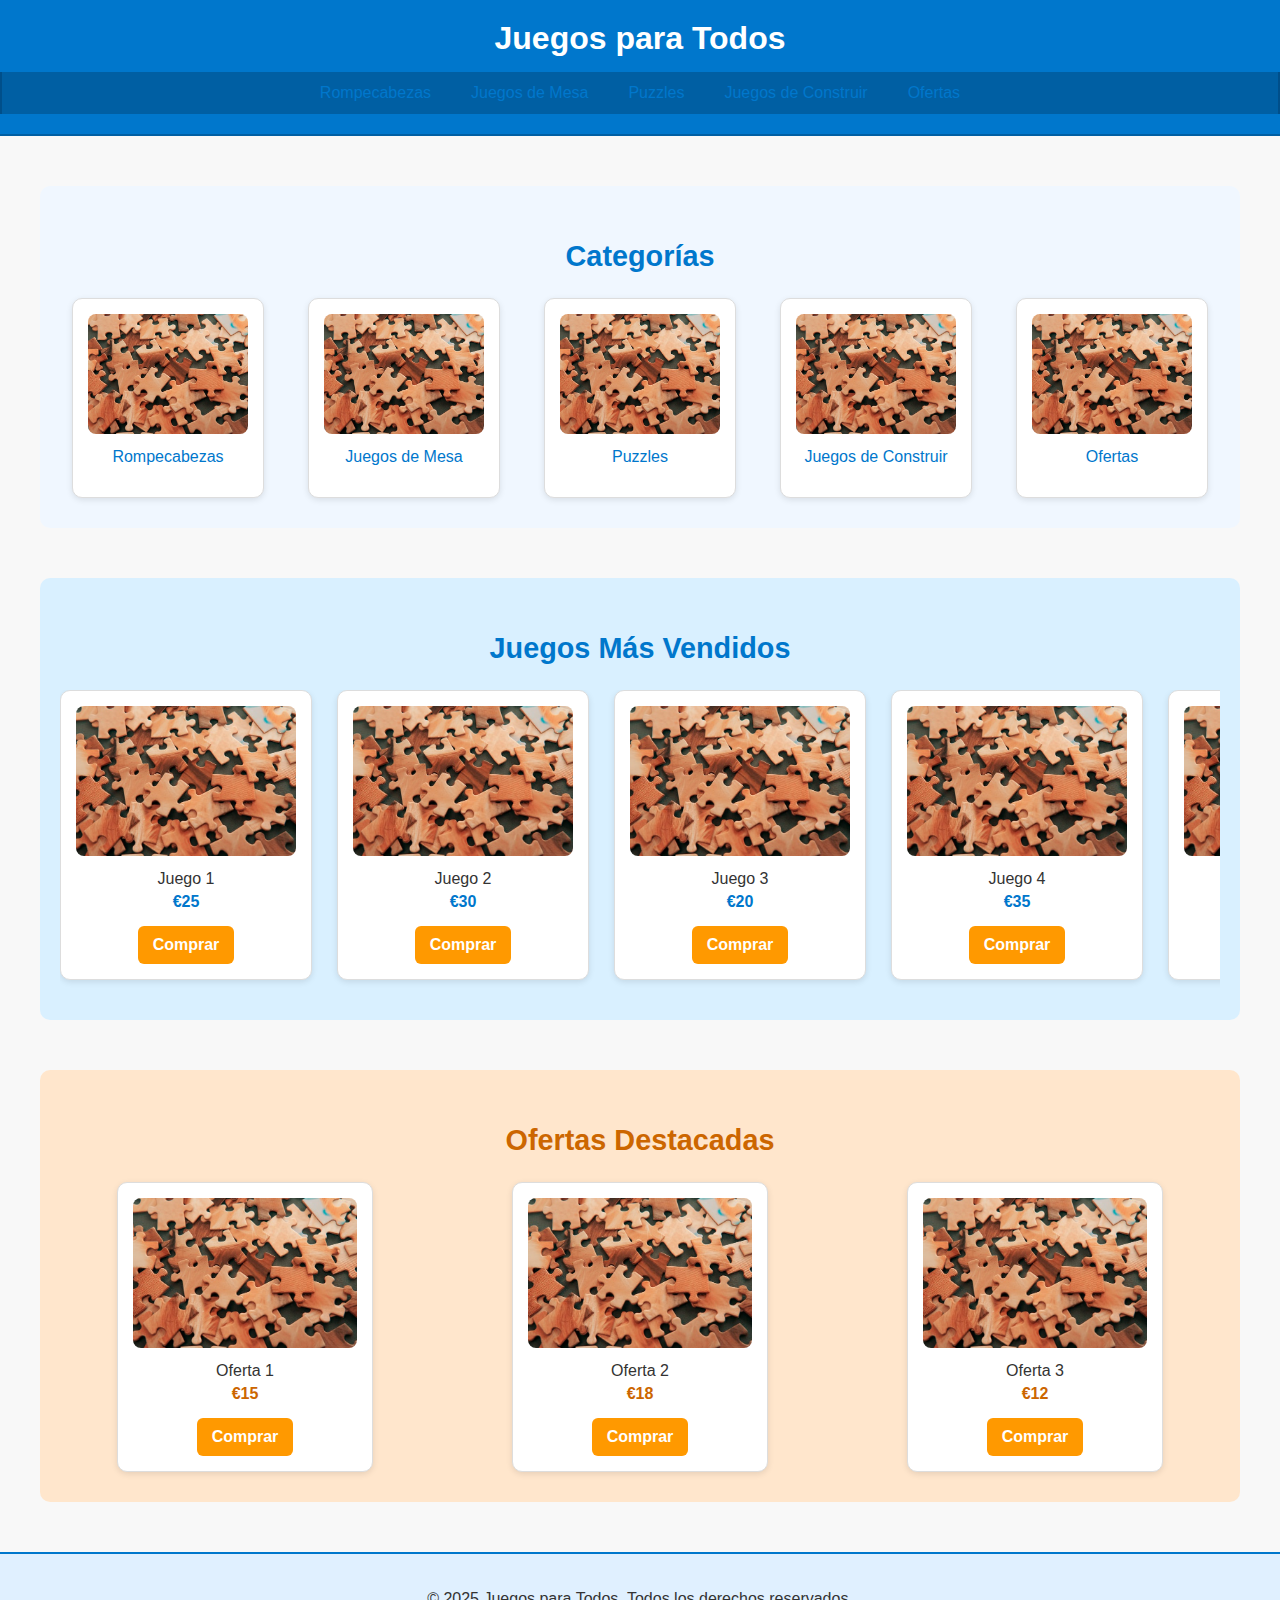
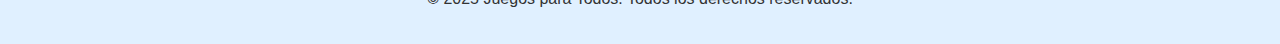
<file: index.html>
<!DOCTYPE html>
<html lang="es">
<head>
  <meta charset="UTF-8">
  <meta name="viewport" content="width=device-width, initial-scale=1.0">
  <title>Juegos para Todos</title>
  <link rel="stylesheet" href="css/style.css">  <!-- Estilos generales -->
  <link rel="stylesheet" href="css/index.css">  <!-- Estilos específicos de index -->
</head>
<body>

  <!-- HEADER -->
  <header>
    <h1>Juegos para Todos</h1>
    <nav class="nav-container">
      <ul>
        <li><a href="rompecabezas.html">Rompecabezas</a></li>
        <li><a href="juegos-de-mesa.html">Juegos de Mesa</a></li>
        <li><a href="puzzles.html">Puzzles</a></li>
        <li><a href="juegos-de-construir.html">Juegos de Construir</a></li>
        <li><a href="ofertas.html">Ofertas</a></li>
      </ul>
    </nav>
  </header>

  <!-- CONTENEDOR PRINCIPAL -->
  <div class="main-container">
  
  <!-- SECCIÓN CATEGORÍAS -->
<section class="categorias">
  <h2>Categorías</h2>
  <div class="categorias-grid">
    <div class="categoria-item">
      <img src="img/puzzle.jpg" alt="Rompecabezas">
      <p>Rompecabezas</p>
    </div>
    <div class="categoria-item">
      <img src="img/puzzle.jpg" alt="Juegos de Mesa">
      <p>Juegos de Mesa</p>
    </div>
    <div class="categoria-item">
      <img src="img/puzzle.jpg" alt="Puzzles">
      <p>Puzzles</p>
    </div>
    <div class="categoria-item">
      <img src="img/puzzle.jpg" alt="Juegos de Construir">
      <p>Juegos de Construir</p>
    </div>
    <div class="categoria-item">
      <img src="img/puzzle.jpg" alt="Ofertas">
      <p>Ofertas</p>
    </div>
  </div>
</section>

    <!-- JUEGOS MÁS VENDIDOS -->
    <section class="juegos-vendidos">
      <h2>Juegos Más Vendidos</h2>
      <div class="juegos-grid">
        <div class="juego-item">
          <img src="img/puzzle.jpg" alt="Juego 1">
          <p>Juego 1</p>
          <span>€25</span>
          <a href="#" class="amazon-btn">Comprar</a>
        </div>
        <div class="juego-item">
          <img src="img/puzzle.jpg" alt="Juego 2">
          <p>Juego 2</p>
          <span>€30</span>
          <a href="#" class="amazon-btn">Comprar</a>
        </div>
        <div class="juego-item">
          <img src="img/puzzle.jpg" alt="Juego 3">
          <p>Juego 3</p>
          <span>€20</span>
          <a href="#" class="amazon-btn">Comprar</a>
        </div>
        <div class="juego-item">
          <img src="img/puzzle.jpg" alt="Juego 4">
          <p>Juego 4</p>
          <span>€35</span>
          <a href="#" class="amazon-btn">Comprar</a>
        </div>
        <div class="juego-item">
          <img src="img/puzzle.jpg" alt="Juego 5">
          <p>Juego 5</p>
          <span>€28</span>
          <a href="#" class="amazon-btn">Comprar</a>
        </div>
        <div class="juego-item">
          <img src="img/puzzle.jpg" alt="Juego 6">
          <p>Juego 6</p>
          <span>€22</span>
          <a href="#" class="amazon-btn">Comprar</a>
        </div>
      </div>
    </section>

    <!-- OFERTAS DESTACADAS -->
    <section class="ofertas-destacadas">
      <h2>Ofertas Destacadas</h2>
      <div class="ofertas-grid">
        <div class="oferta-item">
          <img src="img/puzzle.jpg" alt="Oferta 1">
          <p>Oferta 1</p>
          <span>€15</span>
          <a href="#" class="amazon-btn">Comprar</a>
        </div>
        <div class="oferta-item">
          <img src="img/puzzle.jpg" alt="Oferta 2">
          <p>Oferta 2</p>
          <span>€18</span>
          <a href="#" class="amazon-btn">Comprar</a>
        </div>
        <div class="oferta-item">
          <img src="img/puzzle.jpg" alt="Oferta 3">
          <p>Oferta 3</p>
          <span>€12</span>
          <a href="#" class="amazon-btn">Comprar</a>
        </div>
      </div>
    </section>

  </div>

  <!-- FOOTER -->
  <footer>
    <p>© 2025 Juegos para Todos. Todos los derechos reservados.</p>
  </footer>

</body>
</html>
</file>
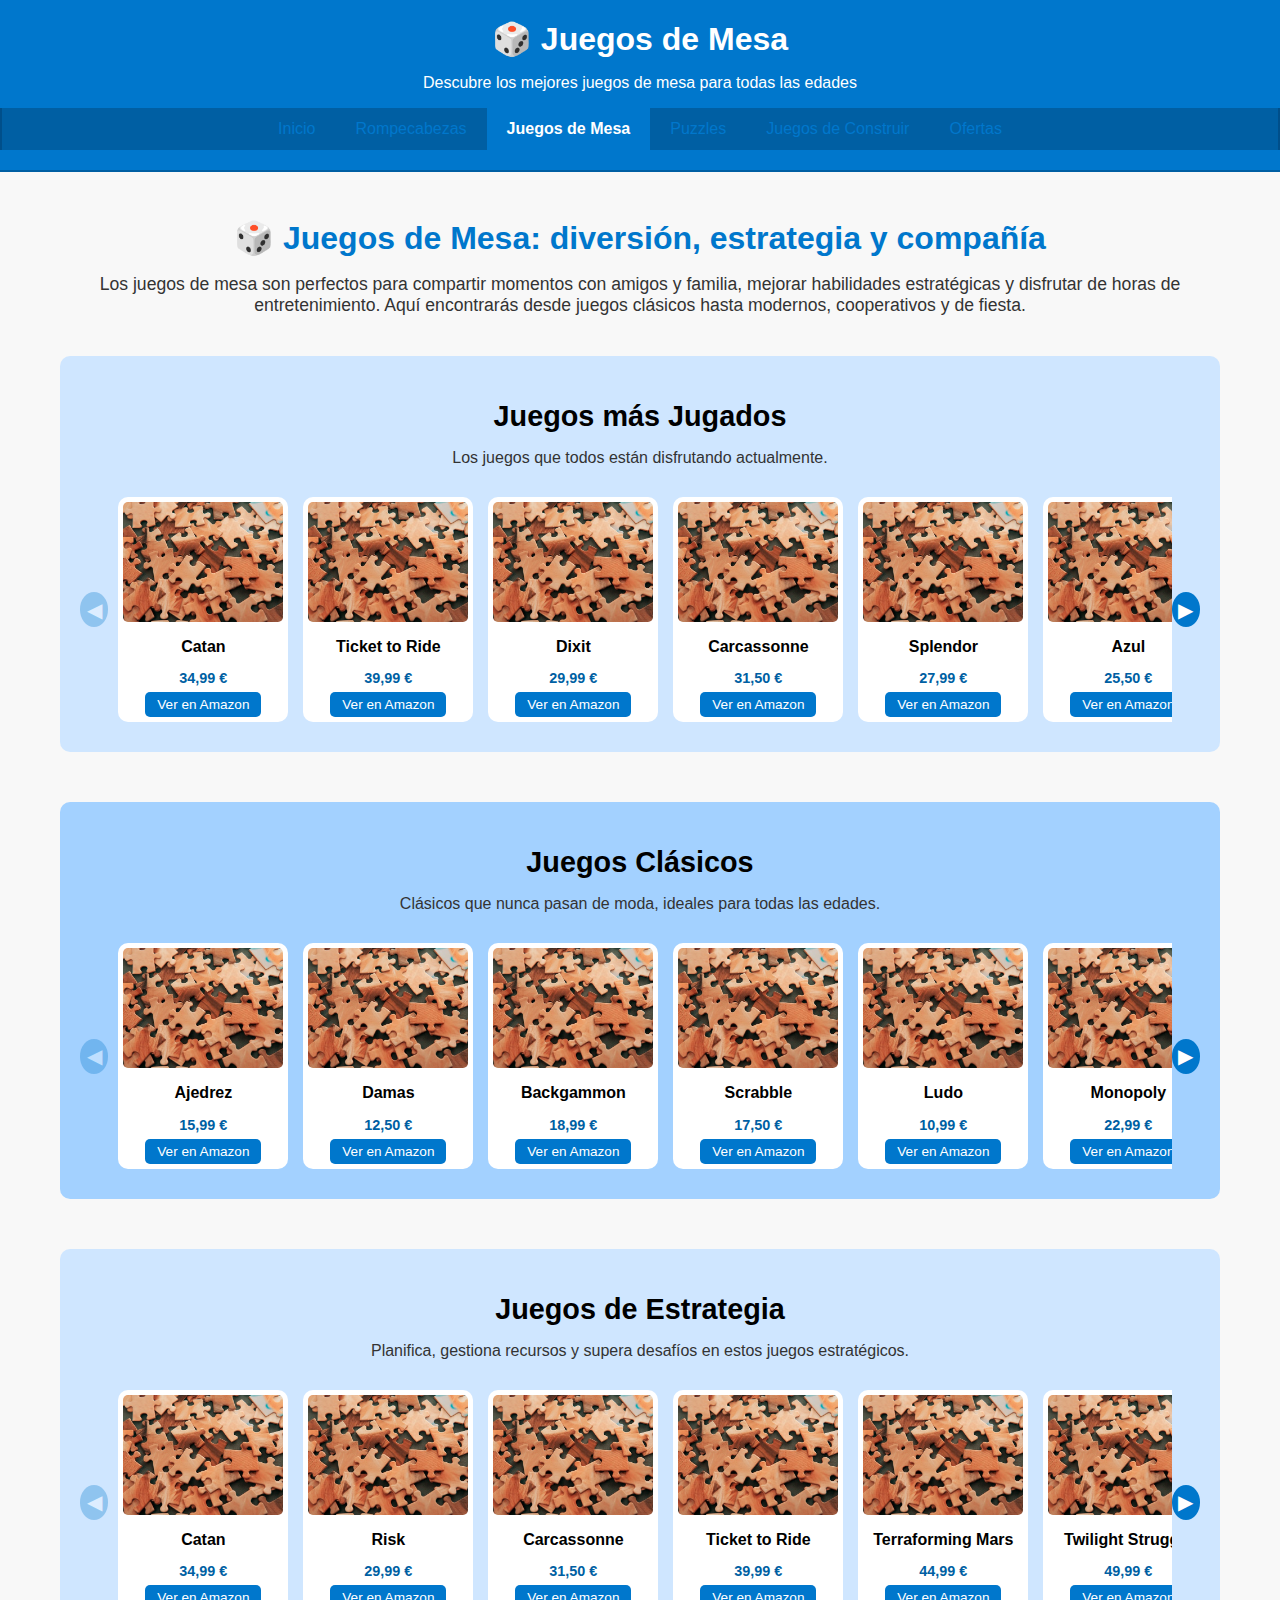
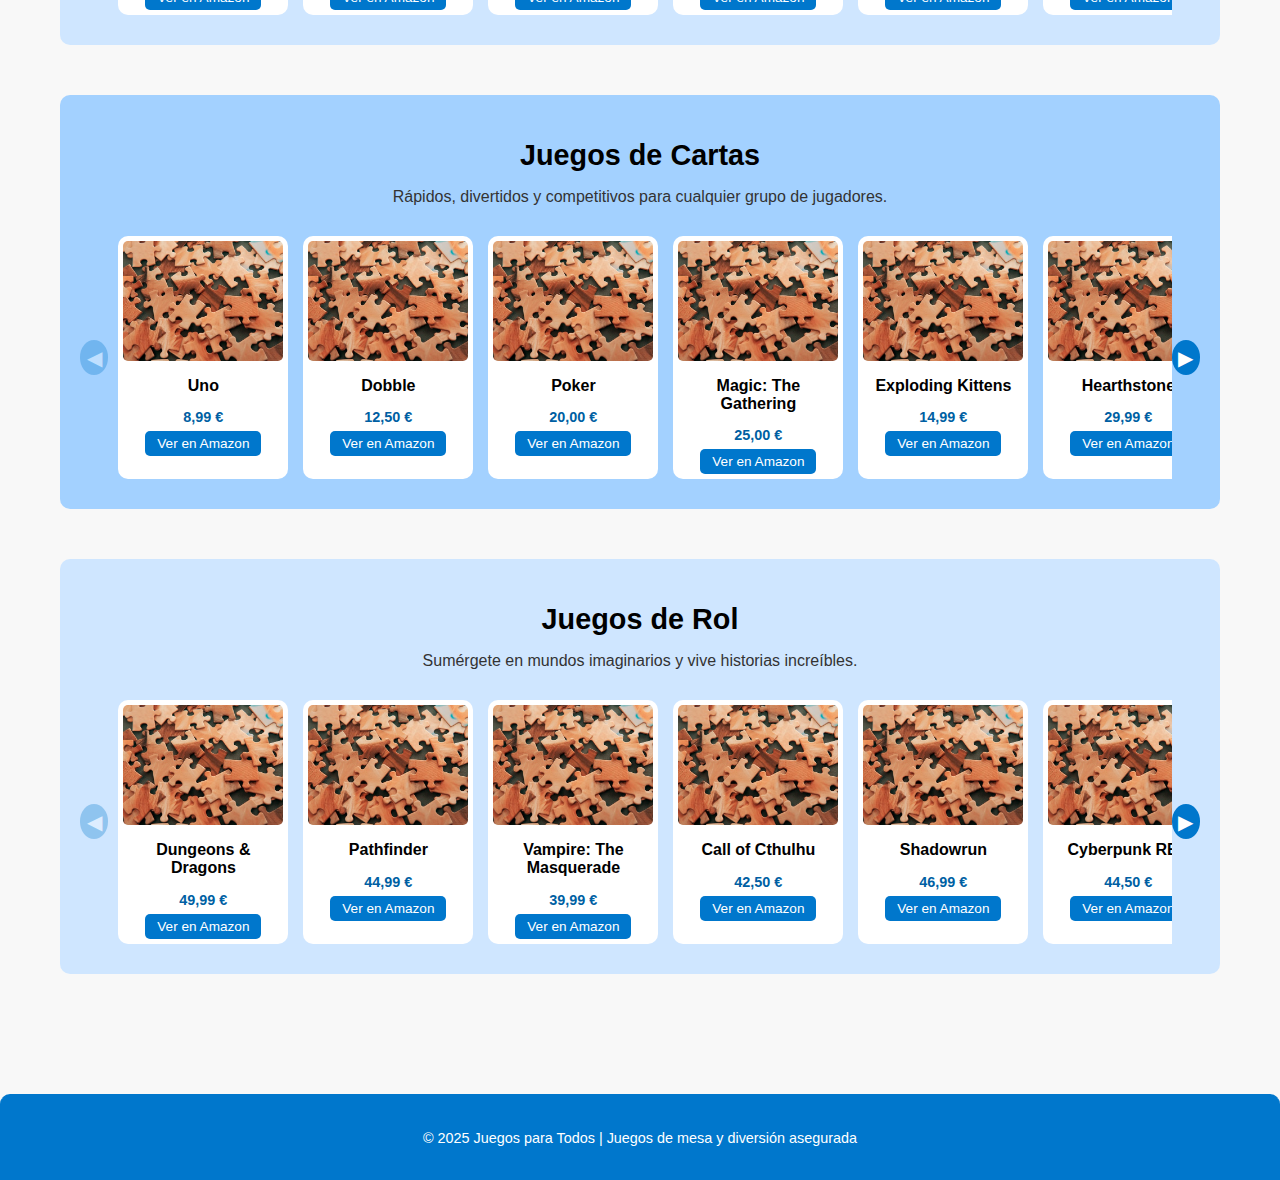
<file: juegos-de-mesa.html>
<!DOCTYPE html>
<html lang="es">
<head>
  <meta charset="UTF-8" />
  <meta name="viewport" content="width=device-width, initial-scale=1.0" />
  <title>Juegos de Mesa | Juegos para Todos</title>
  <link rel="stylesheet" href="css/style.css" />
  <link rel="stylesheet" href="css/juegos-de-mesa.css" />
</head>
<body>
  <!-- HEADER -->
  <header class="main-header">
    <h1>🎲 Juegos de Mesa</h1>
    <p>Descubre los mejores juegos de mesa para todas las edades</p>
    <nav class="nav-container">
      <ul>
        <li><a href="index.html">Inicio</a></li>
        <li><a href="rompecabezas.html">Rompecabezas</a></li>
        <li><a href="juegos-de-mesa.html" class="active">Juegos de Mesa</a></li>
        <li><a href="puzzles.html">Puzzles</a></li>
        <li><a href="juegos-de-construir.html">Juegos de Construir</a></li>
        <li><a href="ofertas.html">Ofertas</a></li>
      </ul>
    </nav>
  </header>

  <!-- CONTENIDO PRINCIPAL -->
  <main class="juegos-container">

    <!-- Introducción -->
    <section class="intro-juegos">
      <h2>🎲 Juegos de Mesa: diversión, estrategia y compañía</h2>
      <p>
        Los juegos de mesa son perfectos para compartir momentos con amigos y familia, mejorar habilidades estratégicas
        y disfrutar de horas de entretenimiento. Aquí encontrarás desde juegos clásicos hasta modernos, cooperativos y de fiesta.
      </p>
    </section>

    <!-- SECCIONES DE CATEGORÍAS -->
    <!-- Cada categoría tiene scroll horizontal con 8 productos -->
     
    <!-- 1. Juegos más Jugados -->
<section class="juego-category" id="mas-jugados">
  <h2>Juegos más Jugados</h2>
  <p>Los juegos que todos están disfrutando actualmente.</p>
  <div class="scroll-container">
    <button class="scroll-btn left" onclick="scrollLeft('mas-jugados-scroll')">◀</button>
    <div class="juego-scroll" id="mas-jugados-scroll">
      <div class="juego-item"><img src="img/puzzle.jpg" alt="Catan"><h3>Catan</h3><p class="price">34,99 €</p><a href="#" class="btn">Ver en Amazon</a></div>
      <div class="juego-item"><img src="img/puzzle.jpg" alt="Ticket to Ride"><h3>Ticket to Ride</h3><p class="price">39,99 €</p><a href="#" class="btn">Ver en Amazon</a></div>
      <div class="juego-item"><img src="img/puzzle.jpg" alt="Dixit"><h3>Dixit</h3><p class="price">29,99 €</p><a href="#" class="btn">Ver en Amazon</a></div>
      <div class="juego-item"><img src="img/puzzle.jpg" alt="Carcassonne"><h3>Carcassonne</h3><p class="price">31,50 €</p><a href="#" class="btn">Ver en Amazon</a></div>
      <div class="juego-item"><img src="img/puzzle.jpg" alt="Splendor"><h3>Splendor</h3><p class="price">27,99 €</p><a href="#" class="btn">Ver en Amazon</a></div>
      <div class="juego-item"><img src="img/puzzle.jpg" alt="Azul"><h3>Azul</h3><p class="price">25,50 €</p><a href="#" class="btn">Ver en Amazon</a></div>
      <div class="juego-item"><img src="img/puzzle.jpg" alt="Terraforming Mars"><h3>Terraforming Mars</h3><p class="price">44,99 €</p><a href="#" class="btn">Ver en Amazon</a></div>
      <div class="juego-item"><img src="img/puzzle.jpg" alt="7 Wonders"><h3>7 Wonders</h3><p class="price">37,99 €</p><a href="#" class="btn">Ver en Amazon</a></div>
    </div>
    <button class="scroll-btn right" onclick="scrollRight('mas-jugados-scroll')">▶</button>
  </div>
</section>

    <!-- 2. Juegos Clásicos -->
    <section class="juego-category" id="clasicos">
      <h2>Juegos Clásicos</h2>
      <p>Clásicos que nunca pasan de moda, ideales para todas las edades.</p>
      <div class="scroll-container">
        <button class="scroll-btn left" onclick="scrollLeft('clasicos-scroll')">◀</button>
        <div class="juego-scroll" id="clasicos-scroll">
          <div class="juego-item"><img src="img/puzzle.jpg" alt="Ajedrez"><h3>Ajedrez</h3><p class="price">15,99 €</p><a href="#" class="btn">Ver en Amazon</a></div>
          <div class="juego-item"><img src="img/puzzle.jpg" alt="Damas"><h3>Damas</h3><p class="price">12,50 €</p><a href="#" class="btn">Ver en Amazon</a></div>
          <div class="juego-item"><img src="img/puzzle.jpg" alt="Backgammon"><h3>Backgammon</h3><p class="price">18,99 €</p><a href="#" class="btn">Ver en Amazon</a></div>
          <div class="juego-item"><img src="img/puzzle.jpg" alt="Scrabble"><h3>Scrabble</h3><p class="price">17,50 €</p><a href="#" class="btn">Ver en Amazon</a></div>
          <div class="juego-item"><img src="img/puzzle.jpg" alt="Ludo"><h3>Ludo</h3><p class="price">10,99 €</p><a href="#" class="btn">Ver en Amazon</a></div>
          <div class="juego-item"><img src="img/puzzle.jpg" alt="Monopoly"><h3>Monopoly</h3><p class="price">22,99 €</p><a href="#" class="btn">Ver en Amazon</a></div>
          <div class="juego-item"><img src="img/puzzle.jpg" alt="Jenga"><h3>Jenga</h3><p class="price">14,99 €</p><a href="#" class="btn">Ver en Amazon</a></div>
          <div class="juego-item"><img src="img/puzzle.jpg" alt="Connect 4"><h3>Connect 4</h3><p class="price">11,99 €</p><a href="#" class="btn">Ver en Amazon</a></div>
        </div>
        <button class="scroll-btn right" onclick="scrollRight('clasicos-scroll')">▶</button>
      </div>
    </section>

    <!-- 3. Juegos de Estrategia -->
    <section class="juego-category" id="estrategia">
      <h2>Juegos de Estrategia</h2>
      <p>Planifica, gestiona recursos y supera desafíos en estos juegos estratégicos.</p>
      <div class="scroll-container">
        <button class="scroll-btn left" onclick="scrollLeft('estrategia-scroll')">◀</button>
        <div class="juego-scroll" id="estrategia-scroll">
          <div class="juego-item"><img src="img/puzzle.jpg" alt="Catan"><h3>Catan</h3><p class="price">34,99 €</p><a href="#" class="btn">Ver en Amazon</a></div>
          <div class="juego-item"><img src="img/puzzle.jpg" alt="Risk"><h3>Risk</h3><p class="price">29,99 €</p><a href="#" class="btn">Ver en Amazon</a></div>
          <div class="juego-item"><img src="img/puzzle.jpg" alt="Carcassonne"><h3>Carcassonne</h3><p class="price">31,50 €</p><a href="#" class="btn">Ver en Amazon</a></div>
          <div class="juego-item"><img src="img/puzzle.jpg" alt="Ticket to Ride"><h3>Ticket to Ride</h3><p class="price">39,99 €</p><a href="#" class="btn">Ver en Amazon</a></div>
          <div class="juego-item"><img src="img/puzzle.jpg" alt="Terraforming Mars"><h3>Terraforming Mars</h3><p class="price">44,99 €</p><a href="#" class="btn">Ver en Amazon</a></div>
          <div class="juego-item"><img src="img/puzzle.jpg" alt="Twilight Struggle"><h3>Twilight Struggle</h3><p class="price">49,99 €</p><a href="#" class="btn">Ver en Amazon</a></div>
          <div class="juego-item"><img src="img/puzzle.jpg" alt="Scythe"><h3>Scythe</h3><p class="price">54,50 €</p><a href="#" class="btn">Ver en Amazon</a></div>
          <div class="juego-item"><img src="img/puzzle.jpg" alt="7 Wonders"><h3>7 Wonders</h3><p class="price">37,99 €</p><a href="#" class="btn">Ver en Amazon</a></div>
        </div>
        <button class="scroll-btn right" onclick="scrollRight('estrategia-scroll')">▶</button>
      </div>
    </section>

    <!-- 4. Juegos de Cartas -->
    <section class="juego-category" id="cartas">
      <h2>Juegos de Cartas</h2>
      <p>Rápidos, divertidos y competitivos para cualquier grupo de jugadores.</p>
      <div class="scroll-container">
        <button class="scroll-btn left" onclick="scrollLeft('cartas-scroll')">◀</button>
        <div class="juego-scroll" id="cartas-scroll">
          <div class="juego-item"><img src="img/puzzle.jpg" alt="Uno"><h3>Uno</h3><p class="price">8,99 €</p><a href="#" class="btn">Ver en Amazon</a></div>
          <div class="juego-item"><img src="img/puzzle.jpg" alt="Dobble"><h3>Dobble</h3><p class="price">12,50 €</p><a href="#" class="btn">Ver en Amazon</a></div>
          <div class="juego-item"><img src="img/puzzle.jpg" alt="Poker"><h3>Poker</h3><p class="price">20,00 €</p><a href="#" class="btn">Ver en Amazon</a></div>
          <div class="juego-item"><img src="img/puzzle.jpg" alt="Magic"><h3>Magic: The Gathering</h3><p class="price">25,00 €</p><a href="#" class="btn">Ver en Amazon</a></div>
          <div class="juego-item"><img src="img/puzzle.jpg" alt="Exploding Kittens"><h3>Exploding Kittens</h3><p class="price">14,99 €</p><a href="#" class="btn">Ver en Amazon</a></div>
          <div class="juego-item"><img src="img/puzzle.jpg" alt="Hearthstone"><h3>Hearthstone</h3><p class="price">29,99 €</p><a href="#" class="btn">Ver en Amazon</a></div>
          <div class="juego-item"><img src="img/puzzle.jpg" alt="Gloom"><h3>Gloom</h3><p class="price">19,99 €</p><a href="#" class="btn">Ver en Amazon</a></div>
          <div class="juego-item"><img src="img/puzzle.jpg" alt="Dominion"><h3>Dominion</h3><p class="price">39,99 €</p><a href="#" class="btn">Ver en Amazon</a></div>
        </div>
        <button class="scroll-btn right" onclick="scrollRight('cartas-scroll')">▶</button>
      </div>
    </section>

    <!-- 5. Juegos de Rol -->
  <section class="juego-category" id="rol">
    <h2>Juegos de Rol</h2>
    <p>Sumérgete en mundos imaginarios y vive historias increíbles.</p>
    <div class="scroll-container">
      <button class="scroll-btn left" onclick="scrollLeft('rol-scroll')">◀</button>
      <div class="juego-scroll" id="rol-scroll">
        <div class="juego-item"><img src="img/puzzle.jpg" alt="Dungeons & Dragons"><h3>Dungeons & Dragons</h3><p class="price">49,99 €</p><a href="#" class="btn">Ver en Amazon</a></div>
        <div class="juego-item"><img src="img/puzzle.jpg" alt="Pathfinder"><h3>Pathfinder</h3><p class="price">44,99 €</p><a href="#" class="btn">Ver en Amazon</a></div>
        <div class="juego-item"><img src="img/puzzle.jpg" alt="Vampire: The Masquerade"><h3>Vampire: The Masquerade</h3><p class="price">39,99 €</p><a href="#" class="btn">Ver en Amazon</a></div>
        <div class="juego-item"><img src="img/puzzle.jpg" alt="Call of Cthulhu"><h3>Call of Cthulhu</h3><p class="price">42,50 €</p><a href="#" class="btn">Ver en Amazon</a></div>
        <div class="juego-item"><img src="img/puzzle.jpg" alt="Shadowrun"><h3>Shadowrun</h3><p class="price">46,99 €</p><a href="#" class="btn">Ver en Amazon</a></div>
        <div class="juego-item"><img src="img/puzzle.jpg" alt="Cyberpunk RED"><h3>Cyberpunk RED</h3><p class="price">44,50 €</p><a href="#" class="btn">Ver en Amazon</a></div>
        <div class="juego-item"><img src="img/puzzle.jpg" alt="Star Wars RPG"><h3>Star Wars RPG</h3><p class="price">49,99 €</p><a href="#" class="btn">Ver en Amazon</a></div>
        <div class="juego-item"><img src="img/puzzle.jpg" alt="Pathfinder 2E"><h3>Pathfinder 2E</h3><p class="price">47,50 €</p><a href="#" class="btn">Ver en Amazon</a></div>
      </div>
      <button class="scroll-btn right" onclick="scrollRight('rol-scroll')">▶</button>
    </div>
  </section>

    <!-- Aquí seguirías con las demás categorías: Fiesta, Cooperativos, Niños, Rol, Abstractos, siguiendo el mismo patrón -->

  </main>

  <!-- FOOTER -->
  <footer class="main-footer">
    <p>© 2025 Juegos para Todos | Juegos de mesa y diversión asegurada</p>
  </footer>

  <script src="js/juegos-de-mesa.js"></script>
</body>
</html>
</file>
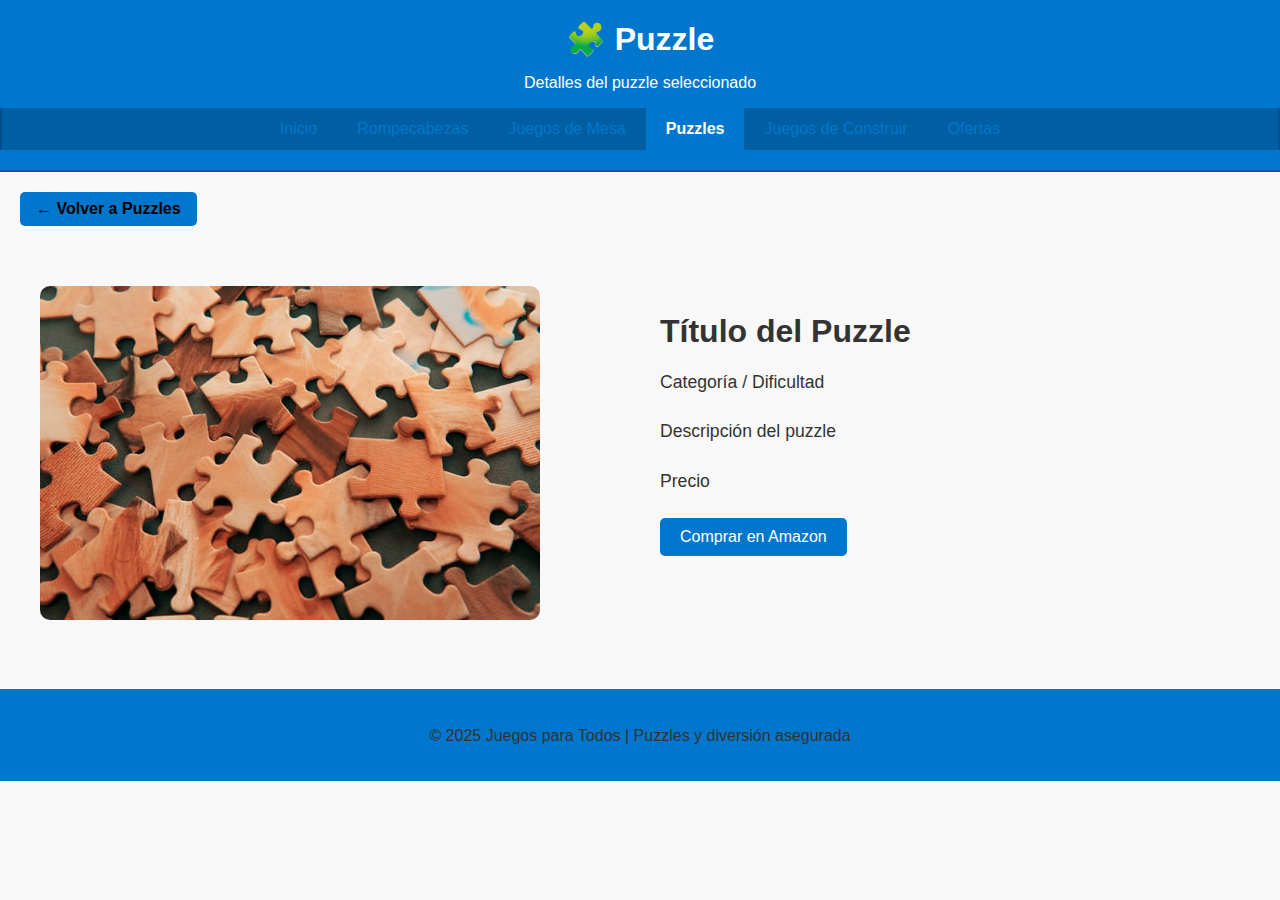
<file: puzzle-individual.html>
<!DOCTYPE html>
<html lang="es">
<head>
  <meta charset="UTF-8" />
  <meta name="viewport" content="width=device-width, initial-scale=1.0" />
  <title>Puzzle Individual | Juegos para Todos</title>
  <link rel="stylesheet" href="css/style.css" />
  <link rel="stylesheet" href="css/puzzle-individual.css" />
</head>
<body>
  <!-- HEADER -->
  <header class="main-header">
    <h1>🧩 Puzzle</h1>
    <p>Detalles del puzzle seleccionado</p>
    <nav class="nav-container">
      <ul>
        <li><a href="index.html">Inicio</a></li>
        <li><a href="rompecabezas.html">Rompecabezas</a></li>
        <li><a href="juegos-de-mesa.html">Juegos de Mesa</a></li>
        <li><a href="puzzles.html" class="active">Puzzles</a></li>
        <li><a href="juegos-de-construir.html">Juegos de Construir</a></li>
        <li><a href="ofertas.html">Ofertas</a></li>
      </ul>
    </nav>
  </header>

  <a href="puzzles.html" class="back-button">← Volver a Puzzles</a>

  <!-- CONTENIDO PRINCIPAL -->
  <main class="puzzle-container">
    <div class="puzzle-left">
      <img id="main-img" src="img/puzzle.jpg" alt="Puzzle principal" />
      <div id="puzzle-galeria" class="puzzle-gallery"></div>
    </div>

    <div class="puzzle-right">
      <h2 id="puzzle-title">Título del Puzzle</h2>
      <p id="puzzle-category">Categoría / Dificultad</p>
      <p id="puzzle-description">Descripción del puzzle</p>
      <p id="puzzle-price">Precio</p>
      <a id="puzzle-amazon" href="#" target="_blank" class="btn">Comprar en Amazon</a>
    </div>
  </main>

  <footer class="main-footer">
    <p>© 2025 Juegos para Todos | Puzzles y diversión asegurada</p>
  </footer>

  <script src="js/puzzle-individual.js"></script>
</body>
</html>
</file>
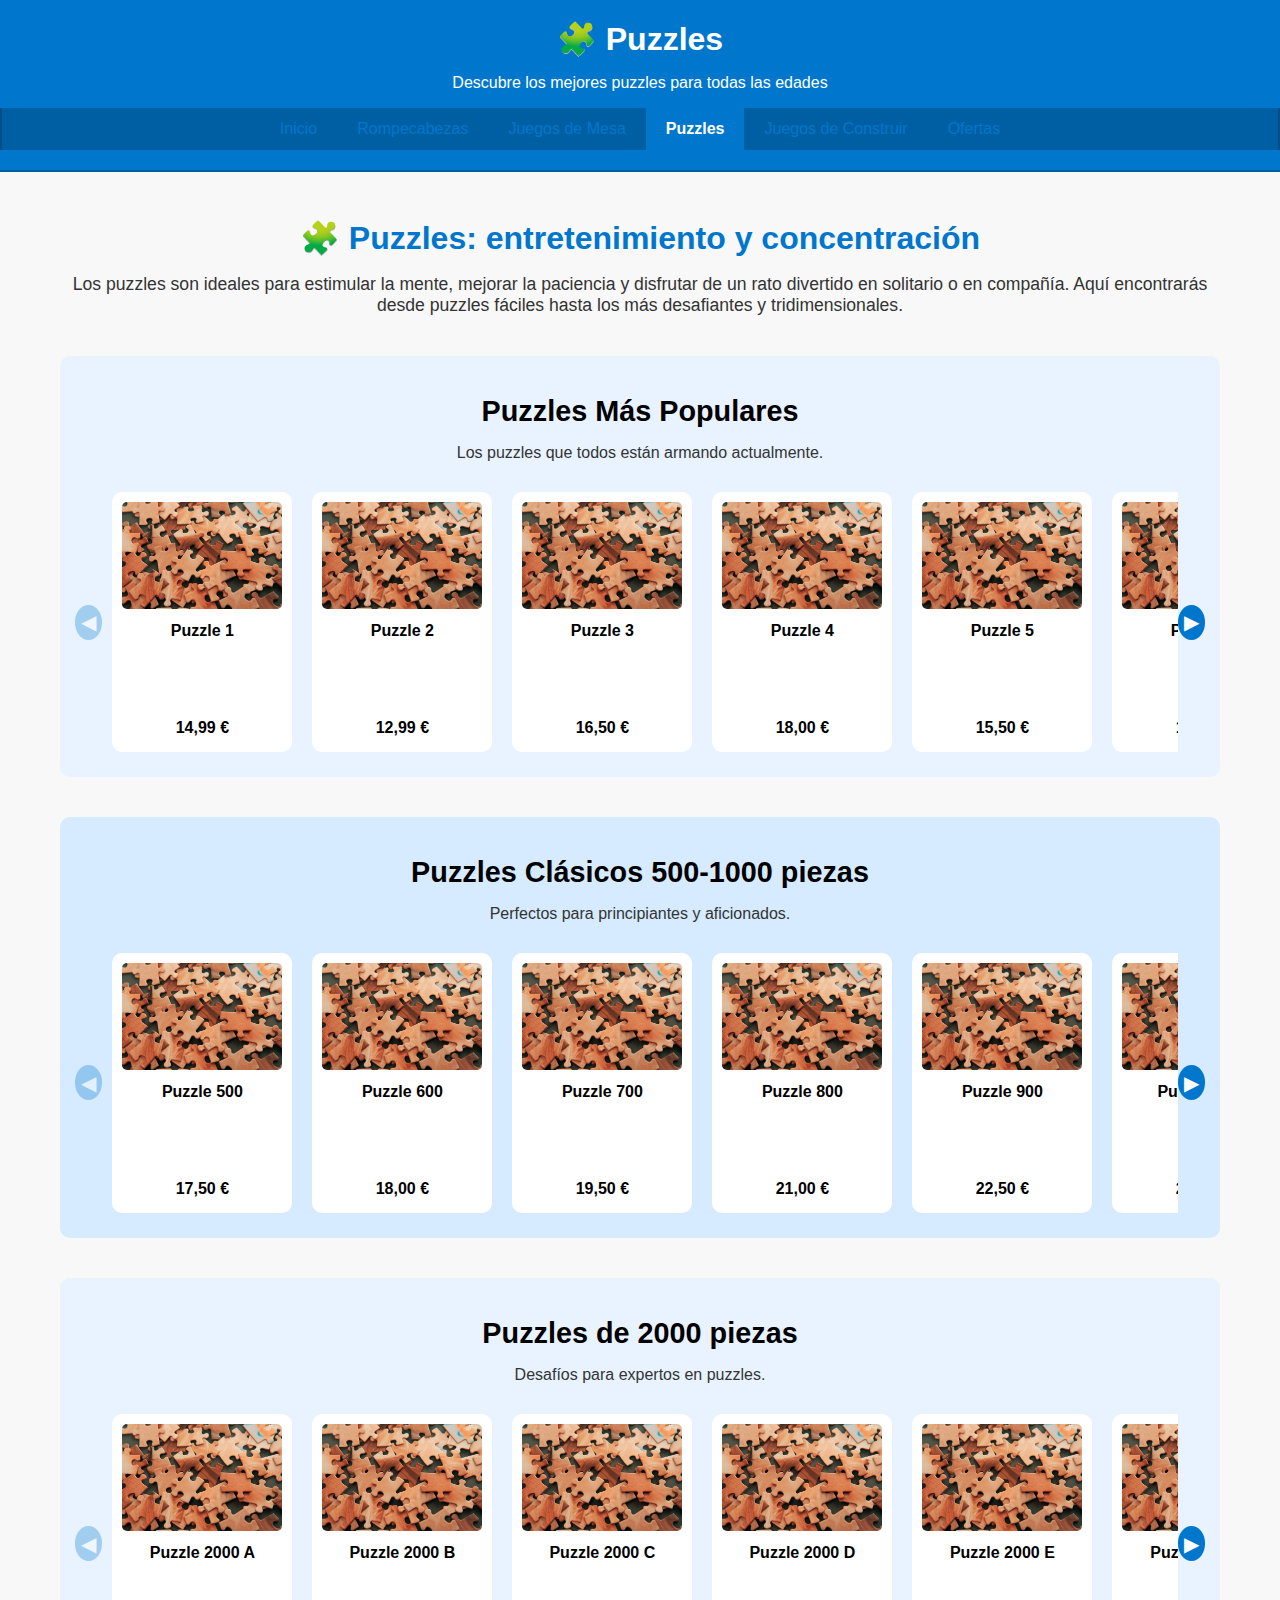
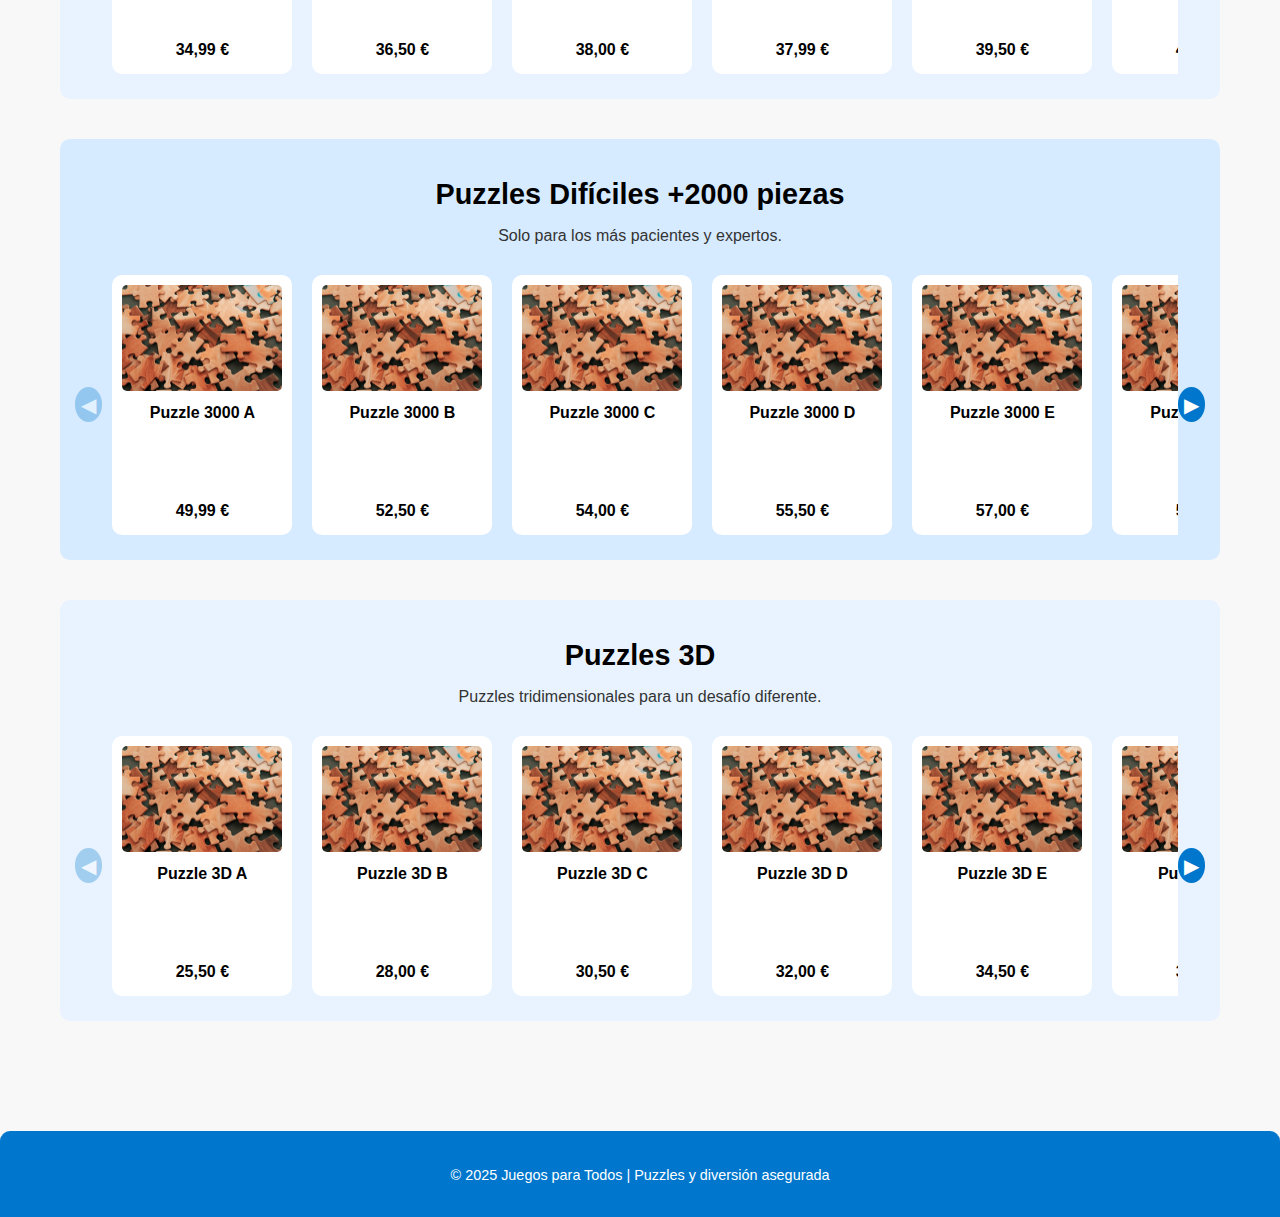
<file: puzzles.html>
<!DOCTYPE html>
<html lang="es">
<head>
  <meta charset="UTF-8" />
  <meta name="viewport" content="width=device-width, initial-scale=1.0" />
  <title>Puzzles | Juegos para Todos</title>
  <link rel="stylesheet" href="css/style.css" />
  <link rel="stylesheet" href="css/puzzles.css" />
</head>
<body>
  <!-- HEADER -->
  <header class="main-header">
    <h1>🧩 Puzzles</h1>
    <p>Descubre los mejores puzzles para todas las edades</p>
    <nav class="nav-container">
      <ul>
        <li><a href="index.html">Inicio</a></li>
        <li><a href="rompecabezas.html">Rompecabezas</a></li>
        <li><a href="juegos-de-mesa.html">Juegos de Mesa</a></li>
        <li><a href="puzzles.html" class="active">Puzzles</a></li>
        <li><a href="juegos-de-construir.html">Juegos de Construir</a></li>
        <li><a href="ofertas.html">Ofertas</a></li>
      </ul>
    </nav>
  </header>

  <!-- CONTENIDO PRINCIPAL -->
  <main class="juegos-container">

    <!-- Introducción -->
    <section class="intro-juegos">
      <h2>🧩 Puzzles: entretenimiento y concentración</h2>
      <p>
        Los puzzles son ideales para estimular la mente, mejorar la paciencia y disfrutar de un rato divertido en solitario o en compañía. Aquí encontrarás desde puzzles fáciles hasta los más desafiantes y tridimensionales.
      </p>
    </section>

    <!-- 1. Puzzles Más Populares -->
    <section class="juego-category" id="mas-populares">
      <h2>Puzzles Más Populares</h2>
      <p>Los puzzles que todos están armando actualmente.</p>
      <div class="scroll-container">
        <button class="scroll-btn left" onclick="scrollLeft('mas-populares-scroll')">◀</button>
        <div class="juego-scroll" id="mas-populares-scroll">
          <a href="puzzle-individual.html?id=puzzle1" class="juego-item-link"><div class="juego-item"><img src="img/puzzle.jpg" alt="Puzzle 1"><h3>Puzzle 1</h3><p class="price">14,99 €</p></div></a>
          <a href="puzzle-individual.html?id=puzzle2" class="juego-item-link"><div class="juego-item"><img src="img/puzzle.jpg" alt="Puzzle 2"><h3>Puzzle 2</h3><p class="price">12,99 €</p></div></a>
          <a href="puzzle-individual.html?id=puzzle3" class="juego-item-link"><div class="juego-item"><img src="img/puzzle.jpg" alt="Puzzle 3"><h3>Puzzle 3</h3><p class="price">16,50 €</p></div></a>
          <a href="puzzle-individual.html?id=puzzle4" class="juego-item-link"><div class="juego-item"><img src="img/puzzle.jpg" alt="Puzzle 4"><h3>Puzzle 4</h3><p class="price">18,00 €</p></div></a>
          <a href="puzzle-individual.html?id=puzzle5" class="juego-item-link"><div class="juego-item"><img src="img/puzzle.jpg" alt="Puzzle 5"><h3>Puzzle 5</h3><p class="price">15,50 €</p></div></a>
          <a href="puzzle-individual.html?id=puzzle6" class="juego-item-link"><div class="juego-item"><img src="img/puzzle.jpg" alt="Puzzle 6"><h3>Puzzle 6</h3><p class="price">13,99 €</p></div></a>
          <a href="puzzle-individual.html?id=puzzle7" class="juego-item-link"><div class="juego-item"><img src="img/puzzle.jpg" alt="Puzzle 7"><h3>Puzzle 7</h3><p class="price">19,99 €</p></div></a>
          <a href="puzzle-individual.html?id=puzzle8" class="juego-item-link"><div class="juego-item"><img src="img/puzzle.jpg" alt="Puzzle 8"><h3>Puzzle 8</h3><p class="price">21,50 €</p></div></a>
        </div>
        <button class="scroll-btn right" onclick="scrollRight('mas-populares-scroll')">▶</button>
      </div>
    </section>

    <!-- 2. Puzzles Clásicos 500-1000 piezas -->
    <section class="juego-category" id="clasicos">
      <h2>Puzzles Clásicos 500-1000 piezas</h2>
      <p>Perfectos para principiantes y aficionados.</p>
      <div class="scroll-container">
        <button class="scroll-btn left" onclick="scrollLeft('clasicos-scroll')">◀</button>
        <div class="juego-scroll" id="clasicos-scroll">
          <a href="puzzle-individual.html?id=puzzle9" class="juego-item-link"><div class="juego-item"><img src="img/puzzle.jpg" alt="Puzzle 500"><h3>Puzzle 500</h3><p class="price">17,50 €</p></div></a>
          <a href="puzzle-individual.html?id=puzzle10" class="juego-item-link"><div class="juego-item"><img src="img/puzzle.jpg" alt="Puzzle 600"><h3>Puzzle 600</h3><p class="price">18,00 €</p></div></a>
          <a href="puzzle-individual.html?id=puzzle11" class="juego-item-link"><div class="juego-item"><img src="img/puzzle.jpg" alt="Puzzle 700"><h3>Puzzle 700</h3><p class="price">19,50 €</p></div></a>
          <a href="puzzle-individual.html?id=puzzle12" class="juego-item-link"><div class="juego-item"><img src="img/puzzle.jpg" alt="Puzzle 800"><h3>Puzzle 800</h3><p class="price">21,00 €</p></div></a>
          <a href="puzzle-individual.html?id=puzzle13" class="juego-item-link"><div class="juego-item"><img src="img/puzzle.jpg" alt="Puzzle 900"><h3>Puzzle 900</h3><p class="price">22,50 €</p></div></a>
          <a href="puzzle-individual.html?id=puzzle14" class="juego-item-link"><div class="juego-item"><img src="img/puzzle.jpg" alt="Puzzle 1000"><h3>Puzzle 1000</h3><p class="price">23,99 €</p></div></a>
          <a href="puzzle-individual.html?id=puzzle15" class="juego-item-link"><div class="juego-item"><img src="img/puzzle.jpg" alt="Puzzle Classic A"><h3>Puzzle Classic A</h3><p class="price">20,50 €</p></div></a>
          <a href="puzzle-individual.html?id=puzzle16" class="juego-item-link"><div class="juego-item"><img src="img/puzzle.jpg" alt="Puzzle Classic B"><h3>Puzzle Classic B</h3><p class="price">21,99 €</p></div></a>
        </div>
        <button class="scroll-btn right" onclick="scrollRight('clasicos-scroll')">▶</button>
      </div>
    </section>

    <!-- 3. Puzzles de 2000 piezas -->
    <section class="juego-category" id="p2000">
      <h2>Puzzles de 2000 piezas</h2>
      <p>Desafíos para expertos en puzzles.</p>
      <div class="scroll-container">
        <button class="scroll-btn left" onclick="scrollLeft('p2000-scroll')">◀</button>
        <div class="juego-scroll" id="p2000-scroll">
          <a href="puzzle-individual.html?id=puzzle17" class="juego-item-link"><div class="juego-item"><img src="img/puzzle.jpg" alt="Puzzle 2000 A"><h3>Puzzle 2000 A</h3><p class="price">34,99 €</p></div></a>
          <a href="puzzle-individual.html?id=puzzle18" class="juego-item-link"><div class="juego-item"><img src="img/puzzle.jpg" alt="Puzzle 2000 B"><h3>Puzzle 2000 B</h3><p class="price">36,50 €</p></div></a>
          <a href="puzzle-individual.html?id=puzzle19" class="juego-item-link"><div class="juego-item"><img src="img/puzzle.jpg" alt="Puzzle 2000 C"><h3>Puzzle 2000 C</h3><p class="price">38,00 €</p></div></a>
          <a href="puzzle-individual.html?id=puzzle20" class="juego-item-link"><div class="juego-item"><img src="img/puzzle.jpg" alt="Puzzle 2000 D"><h3>Puzzle 2000 D</h3><p class="price">37,99 €</p></div></a>
          <a href="puzzle-individual.html?id=puzzle21" class="juego-item-link"><div class="juego-item"><img src="img/puzzle.jpg" alt="Puzzle 2000 E"><h3>Puzzle 2000 E</h3><p class="price">39,50 €</p></div></a>
          <a href="puzzle-individual.html?id=puzzle22" class="juego-item-link"><div class="juego-item"><img src="img/puzzle.jpg" alt="Puzzle 2000 F"><h3>Puzzle 2000 F</h3><p class="price">40,00 €</p></div></a>
          <a href="puzzle-individual.html?id=puzzle23" class="juego-item-link"><div class="juego-item"><img src="img/puzzle.jpg" alt="Puzzle 2000 G"><h3>Puzzle 2000 G</h3><p class="price">41,50 €</p></div></a>
          <a href="puzzle-individual.html?id=puzzle24" class="juego-item-link"><div class="juego-item"><img src="img/puzzle.jpg" alt="Puzzle 2000 H"><h3>Puzzle 2000 H</h3><p class="price">42,00 €</p></div></a>
        </div>
        <button class="scroll-btn right" onclick="scrollRight('p2000-scroll')">▶</button>
      </div>
    </section>

    <!-- 4. Puzzles Difíciles +2000 piezas -->
    <section class="juego-category" id="dificiles">
      <h2>Puzzles Difíciles +2000 piezas</h2>
      <p>Solo para los más pacientes y expertos.</p>
      <div class="scroll-container">
        <button class="scroll-btn left" onclick="scrollLeft('dificiles-scroll')">◀</button>
        <div class="juego-scroll" id="dificiles-scroll">
          <a href="puzzle-individual.html?id=puzzle25" class="juego-item-link"><div class="juego-item"><img src="img/puzzle.jpg" alt="Puzzle 3000 A"><h3>Puzzle 3000 A</h3><p class="price">49,99 €</p></div></a>
          <a href="puzzle-individual.html?id=puzzle26" class="juego-item-link"><div class="juego-item"><img src="img/puzzle.jpg" alt="Puzzle 3000 B"><h3>Puzzle 3000 B</h3><p class="price">52,50 €</p></div></a>
          <a href="puzzle-individual.html?id=puzzle27" class="juego-item-link"><div class="juego-item"><img src="img/puzzle.jpg" alt="Puzzle 3000 C"><h3>Puzzle 3000 C</h3><p class="price">54,00 €</p></div></a>
          <a href="puzzle-individual.html?id=puzzle28" class="juego-item-link"><div class="juego-item"><img src="img/puzzle.jpg" alt="Puzzle 3000 D"><h3>Puzzle 3000 D</h3><p class="price">55,50 €</p></div></a>
          <a href="puzzle-individual.html?id=puzzle29" class="juego-item-link"><div class="juego-item"><img src="img/puzzle.jpg" alt="Puzzle 3000 E"><h3>Puzzle 3000 E</h3><p class="price">57,00 €</p></div></a>
          <a href="puzzle-individual.html?id=puzzle30" class="juego-item-link"><div class="juego-item"><img src="img/puzzle.jpg" alt="Puzzle 3000 F"><h3>Puzzle 3000 F</h3><p class="price">58,50 €</p></div></a>
          <a href="puzzle-individual.html?id=puzzle31" class="juego-item-link"><div class="juego-item"><img src="img/puzzle.jpg" alt="Puzzle 3000 G"><h3>Puzzle 3000 G</h3><p class="price">60,00 €</p></div></a>
          <a href="puzzle-individual.html?id=puzzle32" class="juego-item-link"><div class="juego-item"><img src="img/puzzle.jpg" alt="Puzzle 3000 H"><h3>Puzzle 3000 H</h3><p class="price">61,50 €</p></div></a>
        </div>
        <button class="scroll-btn right" onclick="scrollRight('dificiles-scroll')">▶</button>
      </div>
    </section>

    <!-- 5. Puzzles 3D -->
    <section class="juego-category" id="p3d">
      <h2>Puzzles 3D</h2>
      <p>Puzzles tridimensionales para un desafío diferente.</p>
      <div class="scroll-container">
        <button class="scroll-btn left" onclick="scrollLeft('p3d-scroll')">◀</button>
        <div class="juego-scroll" id="p3d-scroll">
          <a href="puzzle-individual.html?id=puzzle33" class="juego-item-link"><div class="juego-item"><img src="img/puzzle.jpg" alt="Puzzle 3D A"><h3>Puzzle 3D A</h3><p class="price">25,50 €</p></div></a>
          <a href="puzzle-individual.html?id=puzzle34" class="juego-item-link"><div class="juego-item"><img src="img/puzzle.jpg" alt="Puzzle 3D B"><h3>Puzzle 3D B</h3><p class="price">28,00 €</p></div></a>
          <a href="puzzle-individual.html?id=puzzle35" class="juego-item-link"><div class="juego-item"><img src="img/puzzle.jpg" alt="Puzzle 3D C"><h3>Puzzle 3D C</h3><p class="price">30,50 €</p></div></a>
          <a href="puzzle-individual.html?id=puzzle36" class="juego-item-link"><div class="juego-item"><img src="img/puzzle.jpg" alt="Puzzle 3D D"><h3>Puzzle 3D D</h3><p class="price">32,00 €</p></div></a>
          <a href="puzzle-individual.html?id=puzzle37" class="juego-item-link"><div class="juego-item"><img src="img/puzzle.jpg" alt="Puzzle 3D E"><h3>Puzzle 3D E</h3><p class="price">34,50 €</p></div></a>
          <a href="puzzle-individual.html?id=puzzle38" class="juego-item-link"><div class="juego-item"><img src="img/puzzle.jpg" alt="Puzzle 3D F"><h3>Puzzle 3D F</h3><p class="price">36,00 €</p></div></a>
          <a href="puzzle-individual.html?id=puzzle39" class="juego-item-link"><div class="juego-item"><img src="img/puzzle.jpg" alt="Puzzle 3D G"><h3>Puzzle 3D G</h3><p class="price">38,50 €</p></div></a>
          <a href="puzzle-individual.html?id=puzzle40" class="juego-item-link"><div class="juego-item"><img src="img/puzzle.jpg" alt="Puzzle 3D H"><h3>Puzzle 3D H</h3><p class="price">40,00 €</p></div></a>
        </div>
        <button class="scroll-btn right" onclick="scrollRight('p3d-scroll')">▶</button>
      </div>
    </section>

  </main>

  <!-- FOOTER -->
  <footer class="main-footer">
    <p>© 2025 Juegos para Todos | Puzzles y diversión asegurada</p>
  </footer>

  <script src="js/puzzles.js"></script>
</body>
</html>
</file>
<file: css/style.css>
/* === ESTILOS GENERALES === */
body {
  margin: 0;
  font-family: 'Segoe UI', Tahoma, Geneva, Verdana, sans-serif;
  background-color: #f8f8f8;
  color: #333;
  box-sizing: border-box;
}

/* === HEADER === */
header {
  text-align: center;
  padding: 20px 0;
  background-color: #0077cc;  /* Color azul del header */
  color: white;               /* Texto blanco */
  border-bottom: 2px solid #005fa3; /* Opcional, borde más oscuro */
}

header h1 {
  margin: 0 0 15px 0;  /* Separación del título respecto a los botones */
  font-size: 2em;
  color: white;
}

/* === NAVEGACIÓN === */
.nav-container {
  background-color: #005fa3;  
  border-left: 2px solid #004f8a;
  border-right: 2px solid #004f8a;
  display: flex;
  justify-content: center;
}

.nav-container ul {
  list-style: none;
  margin: 0;
  padding: 0;
  display: flex;
  flex-wrap: wrap;
}

.nav-container li {
  margin: 0;
}

.nav-container a {
  display: block;
  padding: 12px 20px;
  text-decoration: none;
  color: #0077cc;
  font-weight: 500;
  transition: background-color 0.3s, color 0.3s;
}

.nav-container a:hover {
  background-color: #0077cc;
  color: #fff;
}

.nav-container a.active {
  background-color: #0077cc;
  color: white;
  font-weight: bold;
}

/* FOOTER */
footer {
  text-align: center;
  padding: 20px;
  background-color: #e0f0ff;
  color: #333;
  margin-top: 50px;
  border-top: 2px solid #0077cc;
}
</file>
<file: css/index.css>
/* === CONTENEDOR PRINCIPAL === */
.main-container {
  max-width: 1200px;
  margin: 40px auto;
  padding: 0 20px;
}

/* === SECCIÓN CATEGORÍAS === */
.categorias {
  margin-top: 50px;
  padding: 30px 20px;
  background-color: #f0f7ff; /* azul muy claro */
  border-radius: 10px;
  width: 100%;
  box-sizing: border-box;
}

.categorias h2 {
  text-align: center;
  color: #0077cc;
  font-size: 1.8em;
  margin-bottom: 25px;
}

.categorias-grid {
  display: grid;
  grid-template-columns: repeat(auto-fit, minmax(160px, 1fr));
  gap: 20px;
  justify-items: center;
}

.categoria-item {
  background: #fff;
  border: 1px solid #ddd;
  border-radius: 10px;
  padding: 15px;
  text-align: center;
  box-shadow: 0 2px 6px rgba(0,0,0,0.1);
  transition: transform 0.2s ease, box-shadow 0.2s ease;
  width: 100%;
  max-width: 160px;
}

.categoria-item:hover {
  transform: scale(1.05);
  box-shadow: 0 4px 12px rgba(0,0,0,0.15);
}

.categoria-item img {
  width: 100%;
  height: 120px;
  object-fit: cover;
  border-radius: 8px;
}

.categoria-item p {
  font-weight: 500;
  margin-top: 10px;
  color: #0077cc;
}


/* === SECCIÓN JUEGOS MÁS VENDIDOS === */
.juegos-vendidos {
  margin-top: 50px;
  padding: 30px 20px;
  background-color: #d9f0ff; /* azul claro */
  border-radius: 10px;
  width: 100%;
  box-sizing: border-box;
}

.juegos-vendidos h2 {
  text-align: center;
  color: #0077cc;
  font-size: 1.8em;
  margin-bottom: 25px;
}

/* Grid de juegos */
.juegos-grid {
  display: flex;
  overflow-x: auto; /* scroll horizontal */
  gap: 25px;
  padding-bottom: 10px;
}

.juegos-grid::-webkit-scrollbar {
  height: 10px;
}

.juegos-grid::-webkit-scrollbar-thumb {
  background-color: #0077cc;
  border-radius: 5px;
}

.juego-item {
  flex: 0 0 220px; /* ancho fijo para cada producto */
  background: #fff;
  border: 1px solid #ddd;
  border-radius: 10px;
  padding: 15px;
  text-align: center;
  box-shadow: 0 2px 6px rgba(0,0,0,0.1);
  transition: transform 0.2s ease, box-shadow 0.2s ease;
}

.juego-item:hover {
  transform: scale(1.03);
  box-shadow: 0 4px 12px rgba(0,0,0,0.15);
}

.juego-item img {
  width: 100%;
  height: 150px;
  object-fit: cover;
  border-radius: 8px;
}

.juego-item p {
  font-weight: 500;
  margin: 10px 0 5px;
}

.juego-item span {
  color: #0077cc;
  font-weight: bold;
  display: block;
  margin-bottom: 10px;
}

/* Botón Amazon */
.amazon-btn {
  display: inline-block;
  margin-top: 5px;
  background-color: #ff9900;
  color: #fff;
  padding: 10px 15px;
  border-radius: 6px;
  text-decoration: none;
  font-weight: bold;
  transition: background-color 0.3s ease, transform 0.2s ease;
}

.amazon-btn:hover {
  background-color: #e68a00;
  transform: scale(1.05);
}

/* === SECCIÓN OFERTAS DESTACADAS === */
.ofertas-destacadas {
  margin-top: 50px;
  padding: 30px 20px;
  background-color: #ffe6cc; /* naranja claro */
  border-radius: 10px;
  width: 100%;
  box-sizing: border-box;
}

.ofertas-destacadas h2 {
  text-align: center;
  color: #cc6600;
  font-size: 1.8em;
  margin-bottom: 25px;
}

/* Grid de ofertas */
.ofertas-grid {
  display: grid;
  grid-template-columns: repeat(auto-fit, minmax(220px, 1fr));
  gap: 25px;
  justify-items: center;
}

.oferta-item {
  background: #fff;
  border: 1px solid #ddd;
  border-radius: 10px;
  padding: 15px;
  text-align: center;
  box-shadow: 0 2px 6px rgba(0,0,0,0.1);
  transition: transform 0.2s ease, box-shadow 0.2s ease;
}

.oferta-item:hover {
  transform: scale(1.03);
  box-shadow: 0 4px 12px rgba(0,0,0,0.15);
}

.oferta-item img {
  width: 100%;
  height: 150px;
  object-fit: cover;
  border-radius: 8px;
}

.oferta-item p {
  font-weight: 500;
  margin: 10px 0 5px;
}

.oferta-item span {
  color: #cc6600;
  font-weight: bold;
  display: block;
  margin-bottom: 10px;
}
</file>
<file: css/juegos-de-mesa.css>
/* === ESTILOS GENERALES PARA JUEGOS DE MESA === */
.juegos-container {padding:20px;max-width:1200px;margin:auto;box-sizing:border-box;}
.intro-juegos {text-align:center;margin-bottom:40px;}
.intro-juegos h2 {font-size:2em;margin-bottom:10px;color:#0077cc;}
.intro-juegos p {font-size:1.1em;color:#333;}

/* Categorías de juegos */
.juego-category {margin-bottom:50px;padding:20px;border-radius:10px;}
#mas-jugados {background-color:#cfe6ff;}
#clasicos {background-color:#a3d1ff;}
#estrategia {background-color:#cfe6ff;}
#cartas {background-color:#a3d1ff;}
#rol {background-color:#cfe6ff;}

/* Títulos de categoría */
.juego-category h2 {text-align:center;margin-bottom:10px;font-size:1.8em;color:black;}
.juego-category p {text-align:center;margin-bottom:20px;font-size:1em;color:#333;}

/* Contenedor del scroll */
.scroll-container {position:relative;display:flex;align-items:center;}
.juego-scroll {display:flex;overflow-x:auto;scroll-behavior:smooth;gap:15px;padding:10px;cursor:grab;}
.juego-scroll.dragging {cursor:grabbing;}
.juego-scroll::-webkit-scrollbar {height:10px;}
.juego-scroll::-webkit-scrollbar-thumb {background-color:#0077cc;border-radius:5px;}

/* Items de producto compactos pero más llamativos */
.juego-item {
  flex:0 0 auto;
  width:160px;
  background-color:#fff;
  padding:5px;
  border-radius:10px;
  text-align:center;
  transition:transform 0.4s ease,box-shadow 0.4s ease;
}
.juego-item:hover {transform:scale(1.18);box-shadow:0 12px 30px rgba(0,0,0,0.35);}
.juego-item img {width:100%;height:120px;object-fit:cover;border-radius:5px;margin-bottom:8px;transition:transform 0.4s ease;}
.juego-item:hover img {transform:scale(1.07);}
.juego-item h3 {font-size:1em;margin:4px 0;color:black;}
.juego-item .price {font-size:0.9em;font-weight:bold;margin-bottom:6px;color:#005fa3;}
.juego-item .btn {display:inline-block;padding:5px 12px;background-color:#0077cc;color:white;text-decoration:none;border-radius:5px;font-size:0.85em;transition:background-color 0.3s,transform 0.3s;}
.juego-item .btn:hover {background-color:#005fa3;transform:scale(1.05);}

/* Botones de scroll */
.scroll-btn {background-color:#0077cc;color:white;border:none;border-radius:50%;font-size:20px;width:35px;height:35px;cursor:pointer;position:relative;z-index:1;transition:background-color 0.3s;}
.scroll-btn:hover {background-color:#005fa3;}
.scroll-btn:disabled {opacity:0.3;cursor:not-allowed;}

/* Footer */
.main-footer {text-align:center;padding:20px;background-color:#0077cc;color:white;font-size:0.9em;margin-top:50px;border-radius:10px 10px 0 0;}

/* Responsive */
@media(max-width:768px){
  .juego-item{width:130px;}
  .juego-item img{height:100px;}
  .intro-juegos h2{font-size:1.5em;}
  .juego-category h2{font-size:1.5em;}
}
</file>
<file: css/puzzle-individual.css>
/* Contenedor principal del puzzle */
.puzzle-container {
  display: flex;
  max-width: 1200px;
  margin: 40px auto;
  gap: 40px;
  padding: 0 20px;
  flex-wrap: wrap;
}

/* Columna izquierda: imagen principal + galería */
.puzzle-left {
  flex: 1;
  min-width: 300px;
}

/* Imagen principal */
#main-img {
  width: 100%;
  max-width: 500px;
  border-radius: 10px;
  margin-bottom: 15px;
  transition: transform 0.3s, box-shadow 0.3s;
  cursor: pointer;
}

/* Efecto al pasar el ratón sobre la imagen grande */
#main-img:hover {
  transform: scale(1.05);
  box-shadow: 0 10px 20px rgba(0,0,0,0.3);
}

/* Galería de miniaturas */
.puzzle-gallery {
  display: flex;
  gap: 10px;
}

/* Miniaturas */
.puzzle-gallery img {
  width: 100px;
  cursor: pointer;
  border-radius: 5px;
  border: 2px solid transparent;
  transition: transform 0.3s, border-color 0.3s, box-shadow 0.3s;
}

/* Efecto al pasar el ratón sobre miniaturas */
.puzzle-gallery img:hover {
  transform: scale(1.1);
  box-shadow: 0 5px 15px rgba(0,0,0,0.2);
}

/* Imagen seleccionada */
.puzzle-gallery img.active {
  border-color: #0077cc;
  transform: scale(1.1);
}

/* Columna derecha: información del puzzle */
.puzzle-right {
  flex: 1;
  min-width: 300px;
}

/* Título */
.puzzle-right h2 {
  font-size: 2em;
  margin-bottom: 20px;
}

/* Texto descriptivo */
.puzzle-right p {
  margin-bottom: 25px; /* más separación */
  font-size: 1.1em;
  line-height: 1.4;
}

/* Botón de Amazon */
.puzzle-right .btn {
  display: inline-block;
  padding: 10px 20px;
  background-color: #0077cc;
  color: white;
  border-radius: 5px;
  text-decoration: none;
  font-size: 1em;
  transition: background-color 0.3s;
}

.puzzle-right .btn:hover {
  background-color: #005fa3;
}

/* Botón de volver */
.back-button {
  display: inline-block;
  margin: 20px;
  padding: 8px 16px;
  background-color: #0077cc;
  border-radius: 5px;
  text-decoration: none;
  color: black;
  font-weight: bold;
}

.back-button:hover {
  background-color: #ddd;
}

/* Footer */
.main-footer {
  text-align: center;
  margin-top: 50px;
  padding: 20px;
  background-color: #0077cc;
  color: #333;
}

/* Responsive */
@media (max-width: 768px) {
  .puzzle-container {
    flex-direction: column;
    align-items: center;
  }
  .puzzle-left, .puzzle-right {
    width: 100%;
  }
  .puzzle-gallery img {
    width: 70px;
  }
}
</file>
<file: css/puzzles.css>
/* === ESTILOS GENERALES PARA PUZZLES === */
.juegos-container {
  padding: 20px;
  max-width: 1200px;
  margin: auto;
  box-sizing: border-box;
}

/* Introducción */
.intro-juegos {
  text-align: center;
  margin-bottom: 40px;
}
.intro-juegos h2 { 
  font-size: 2em; 
  margin-bottom: 10px; 
  color: #0077cc; 
}
.intro-juegos p { 
  font-size: 1.1em; 
  color: #333; 
}

/* Categorías */
.juego-category {
  margin-bottom: 40px;
  padding: 15px;
  border-radius: 10px;
}

/* Colores alternos azul claro / medio */
#mas-populares { background-color: #e8f3ff; }
#clasicos { background-color: #d6ebff; }
#p2000 { background-color: #e8f3ff; }
#dificiles { background-color: #d6ebff; }
#p3d { background-color: #e8f3ff; }

/* Títulos */
.juego-category h2 {
  text-align: center;
  margin-bottom: 10px;
  font-size: 1.8em;
  color: #000;
}
.juego-category p {
  text-align: center;
  margin-bottom: 20px;
  font-size: 1em;
  color: #333;
}

/* Contenedor scroll */
.scroll-container {
  position: relative;
  display: flex;
  align-items: center;
}
.juego-scroll {
  display: flex;
  overflow-x: auto;
  scroll-behavior: smooth;
  gap: 20px;
  padding: 10px;
  cursor: grab;
}
.juego-scroll.dragging { cursor: grabbing; }
.juego-scroll::-webkit-scrollbar { height: 10px; }
.juego-scroll::-webkit-scrollbar-thumb { background-color: #0077cc; border-radius: 5px; }

/* Productos */
.juego-item {
  flex: 0 0 auto;
  width: 160px;
  height: 240px; /* altura fija */
  background-color: #fff;
  padding: 10px;
  border-radius: 10px;
  text-align: center;
  display: flex;
  flex-direction: column; /* contenido vertical */
  justify-content: space-between; /* botón abajo */
  transition: transform 0.3s ease, box-shadow 0.3s ease;
  cursor: pointer; /* ahora toda la tarjeta es clicable */
}
.juego-item:hover {
  transform: scale(1.07);
  box-shadow: 0 8px 20px rgba(0,0,0,0.25);
}
.juego-item img {
  width: 100%;
  border-radius: 5px;
  margin-bottom: 10px;
  flex-shrink: 0;
}
.juego-item h3 {
  font-size: 1em;
  color: black;
  margin: 3px 0;
  flex-grow: 1; /* el texto ocupa el espacio variable */
}
.juego-item .price {
  font-weight: bold;
  color: black;
  margin-bottom: 5px;
}
.juego-item .btn {
  display: inline-block;
  padding: 6px 12px;
  background-color: #0077cc;
  color: white;
  text-decoration: none;
  border-radius: 5px;
  font-size: 0.9em;
  transition: background-color 0.3s;
}
.juego-item .btn:hover { background-color: #005fa3; }

/* Tarjetas como enlace completo */
.juego-item-link {
  text-decoration: none;
}

/* Botones de scroll */
.scroll-btn {
  background-color: #0077cc;
  color: white;
  border: none;
  border-radius: 50%;
  font-size: 20px;
  width: 35px;
  height: 35px;
  cursor: pointer;
  z-index: 1;
  transition: background-color 0.3s;
}
.scroll-btn:hover { background-color: #005fa3; }
.scroll-btn:disabled { opacity: 0.3; cursor: not-allowed; }

/* Footer */
.main-footer {
  text-align: center;
  padding: 20px;
  background-color: #0077cc;
  color: white;
  font-size: 0.9em;
  margin-top: 50px;
  border-radius: 10px 10px 0 0;
}

/* Responsive */
@media (max-width: 768px) {
  .juego-item { width: 130px; height: 220px; }
  .intro-juegos h2, .juego-category h2 { font-size: 1.5em; }
}
</file>
